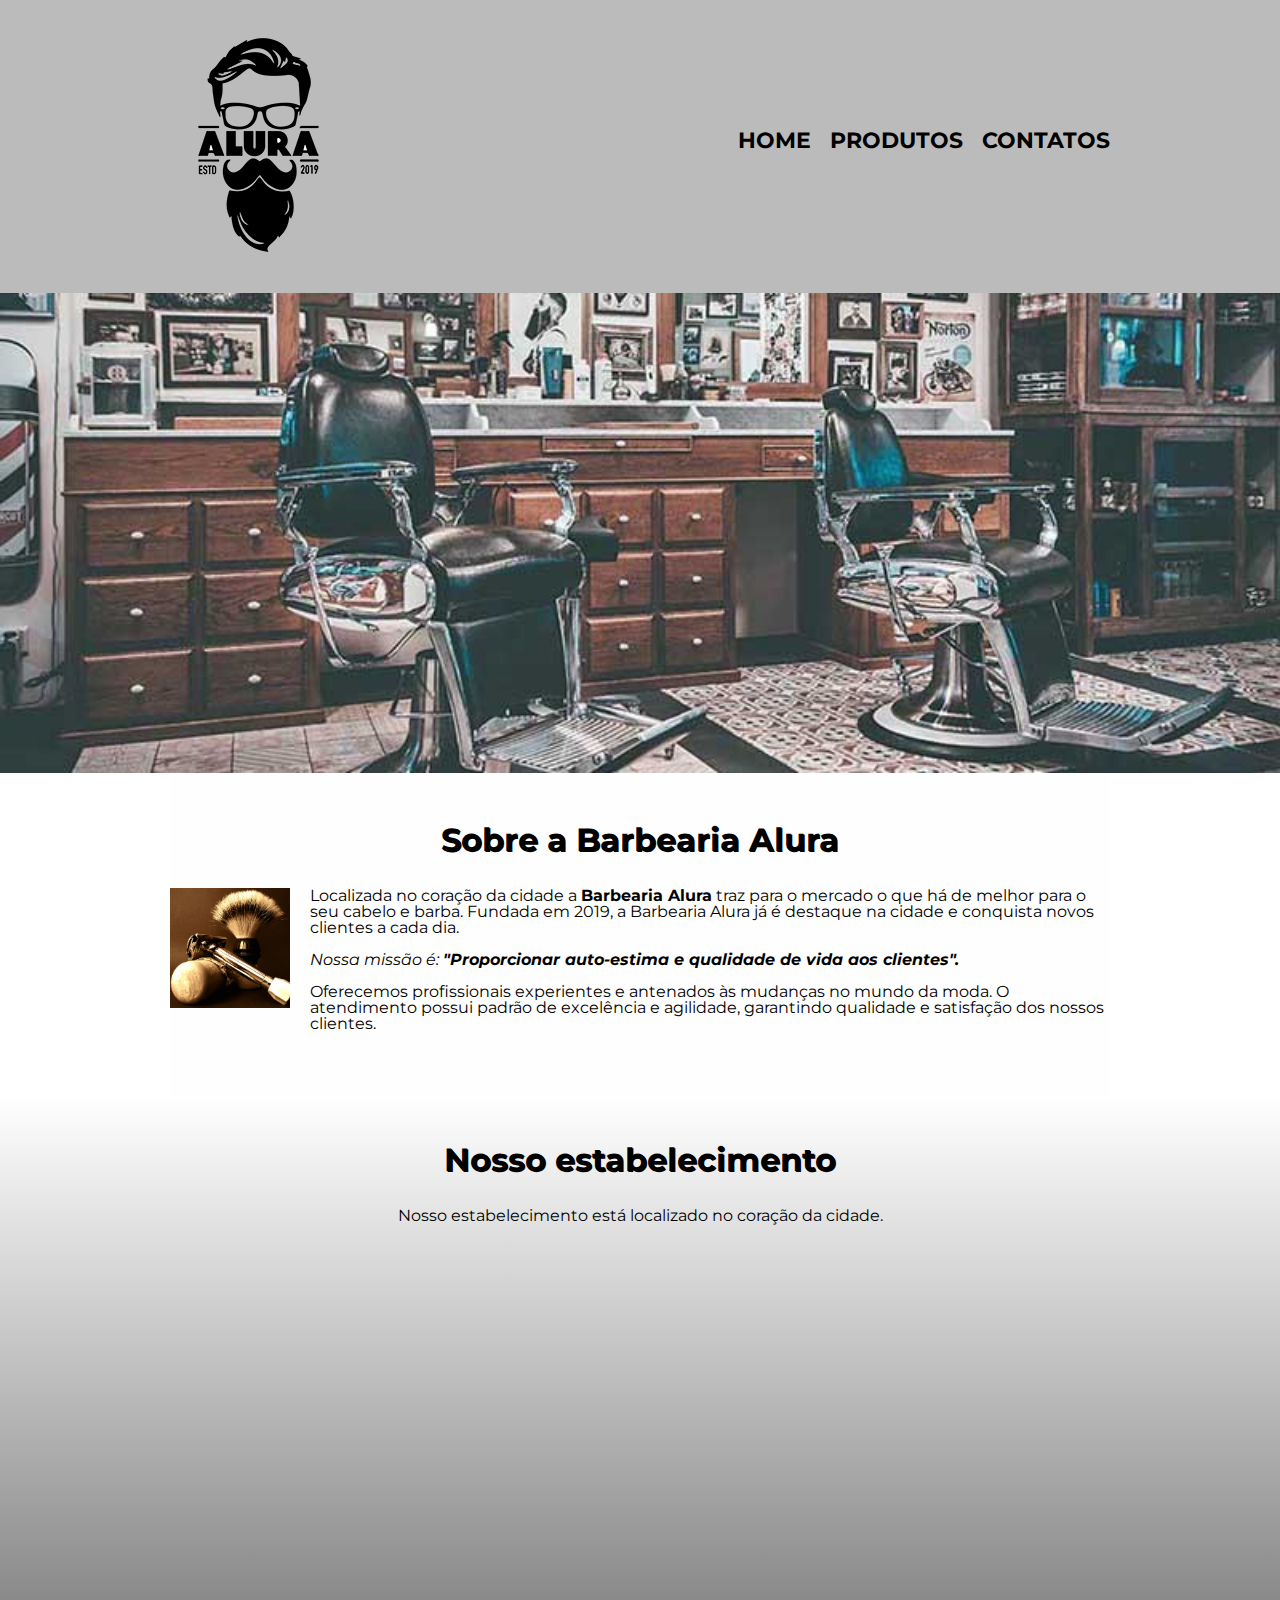
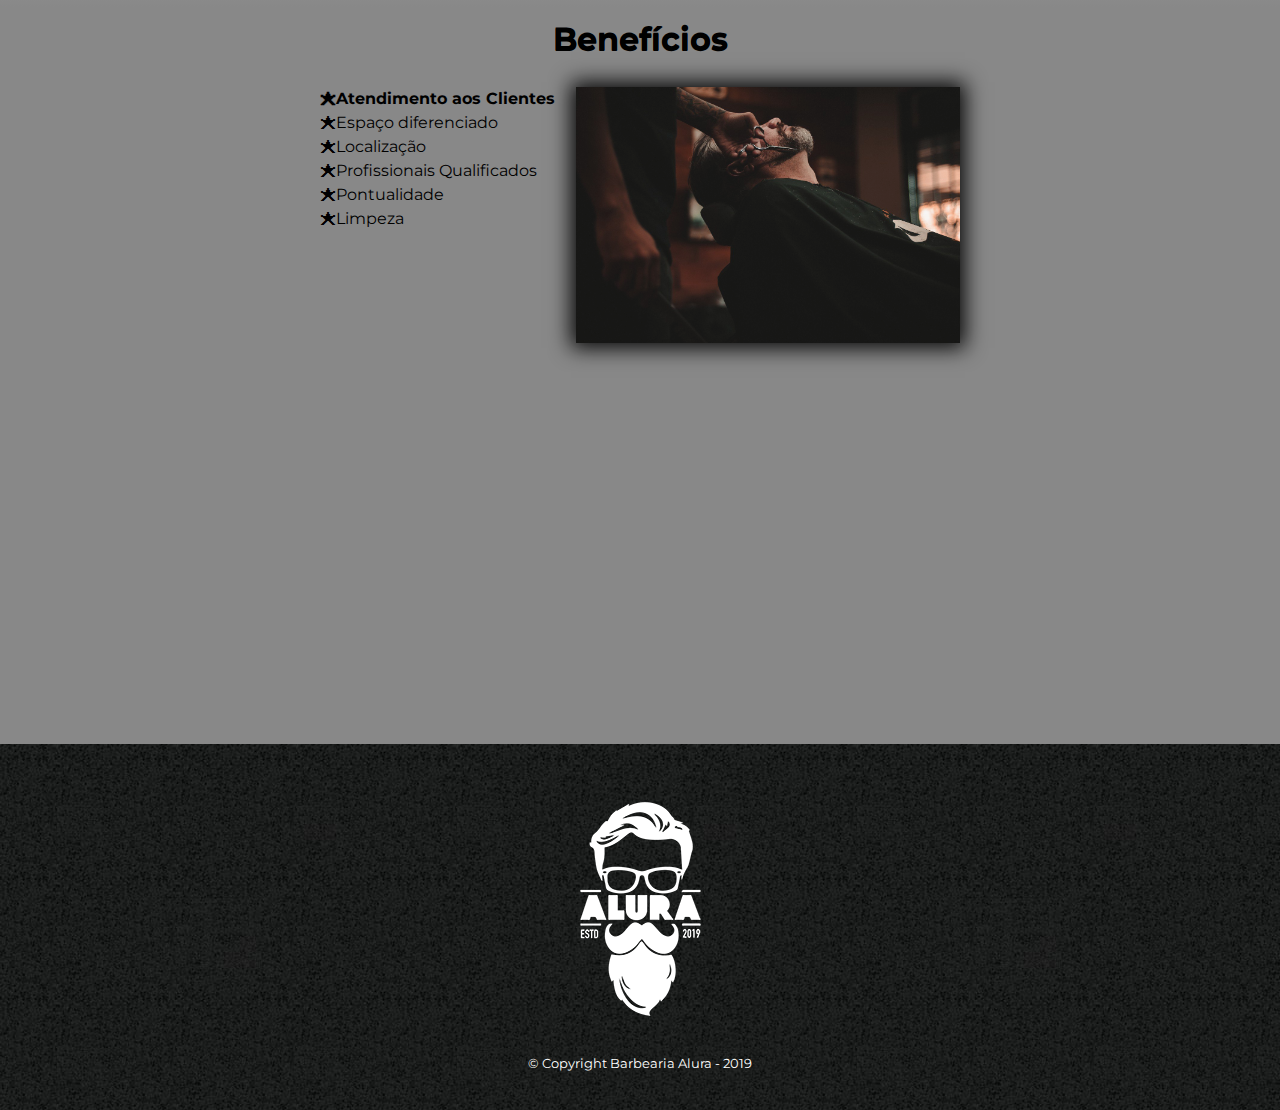
<file: index.html>
<!DOCTYPE html>
<html lang="pt-br">
    <head>
        <meta charset="UTF-8">
        <meta name="viewport" content="width=device-width">
        <title>Barbearia Alura</title>
        <link rel="stylesheet" href="reset.css">
        <link rel="stylesheet" href="style-home.css">
        <link href="https://fonts.googleapis.com/css2?family=Montserrat&display=swap" rel="stylesheet">
    </head>

    <body>
        <!-- cabe -->
        <header>
            <div class="caixa">
                <h1><img src="./produtos/logo.png" alt="Logo da Barbearia Alura"></h1>
                <nav>
                      <ul>
                            <li><a href="index.html">Home</a>
                            <li><a href="produtos.html">Produtos</a>
                            <li><a href="contato.html">Contatos</a>
                      </ul>
                </nav>
            </div>
        </header>
        <!-- declaração de img -->
        <img class="banner" src="banner.jpg">
        <!-- divisões -->
        <main>
            <section class="principal">

                <h2 class="titulo-principal">Sobre a Barbearia Alura</h2>

                <img  class="utensilios" src="produtos/utensilios.jpg" alt="utensilios de um barbeiro">

                <!-- strong = negrito -->
                <p>Localizada no coração da cidade a <strong>Barbearia Alura</strong> traz para o mercado o que há de melhor para o seu cabelo e barba. Fundada em 2019, a Barbearia Alura já é destaque na cidade e conquista novos clientes a cada dia.</p>
            
                <!-- em = itálico -->
                <p><em>Nossa missão é: <strong>"Proporcionar auto-estima e qualidade de vida aos clientes".</strong></em></p>
            
                <p>Oferecemos profissionais experientes e antenados às mudanças no mundo da moda. O atendimento possui padrão de excelência e agilidade, garantindo qualidade e satisfação dos nossos clientes.</p>
            </section>

            <section class="mapa">
                <h3 class="titulo-principal">Nosso estabelecimento</h3>
                <p>Nosso estabelecimento está localizado no coração da cidade.</p>
                <div class="mapa-conteudo">
                    <iframe src="https://www.google.com/maps/embed?pb=!1m18!1m12!1m3!1d8696.31694505435!2d-46.63640309323236!3d-23.59174618351134!2m3!1f0!2f0!3f0!3m2!1i1024!2i768!4f13.1!3m3!1m2!1s0x94ce5a2b2ed7f3a1%3A0xab35da2f5ca62674!2sCaelum%20-%20Escola%20de%20Tecnologia!5e0!3m2!1spt-BR!2sbr!4v1643914241001!5m2!1spt-BR!2sbr" width="100%" height="300" style="border:0;" allowfullscreen="" loading="lazy"></iframe>
                </div>

            </section>

            <section class="beneficios">     
                <h3 class="titulo-principal">Benefícios</h3>
                <!-- listas -->
                <div class="conteudo-beneficios">
                    <ul class="lista-beneficios">
                        <li class="itens">Atendimento aos Clientes
                        <li class="itens">Espaço diferenciado
                        <li class="itens">Localização
                        <li class="itens">Profissionais Qualificados
                        <li class="itens">Pontualidade
                        <li class="itens">Limpeza
                    </ul><img src="beneficios.jpg" class="imagembeneficios">
                </div>

                <div class="video">
                    <iframe width="100%" height="315" src="https://www.youtube.com/embed/wcVVXUV0YUY" title="YouTube video player" frameborder="0" allow="accelerometer; autoplay; clipboard-write; encrypted-media; gyroscope; picture-in-picture" allowfullscreen></iframe>
                </div>
            </section>
            
        </main>  
        <footer>
            <img src="produtos/logo-branco.png" alt="Logo da Barbearia Alura">
            <p class="copyright"> &copy; Copyright Barbearia Alura - 2019</p>
        </footer>
    </body>
</html>
</file>
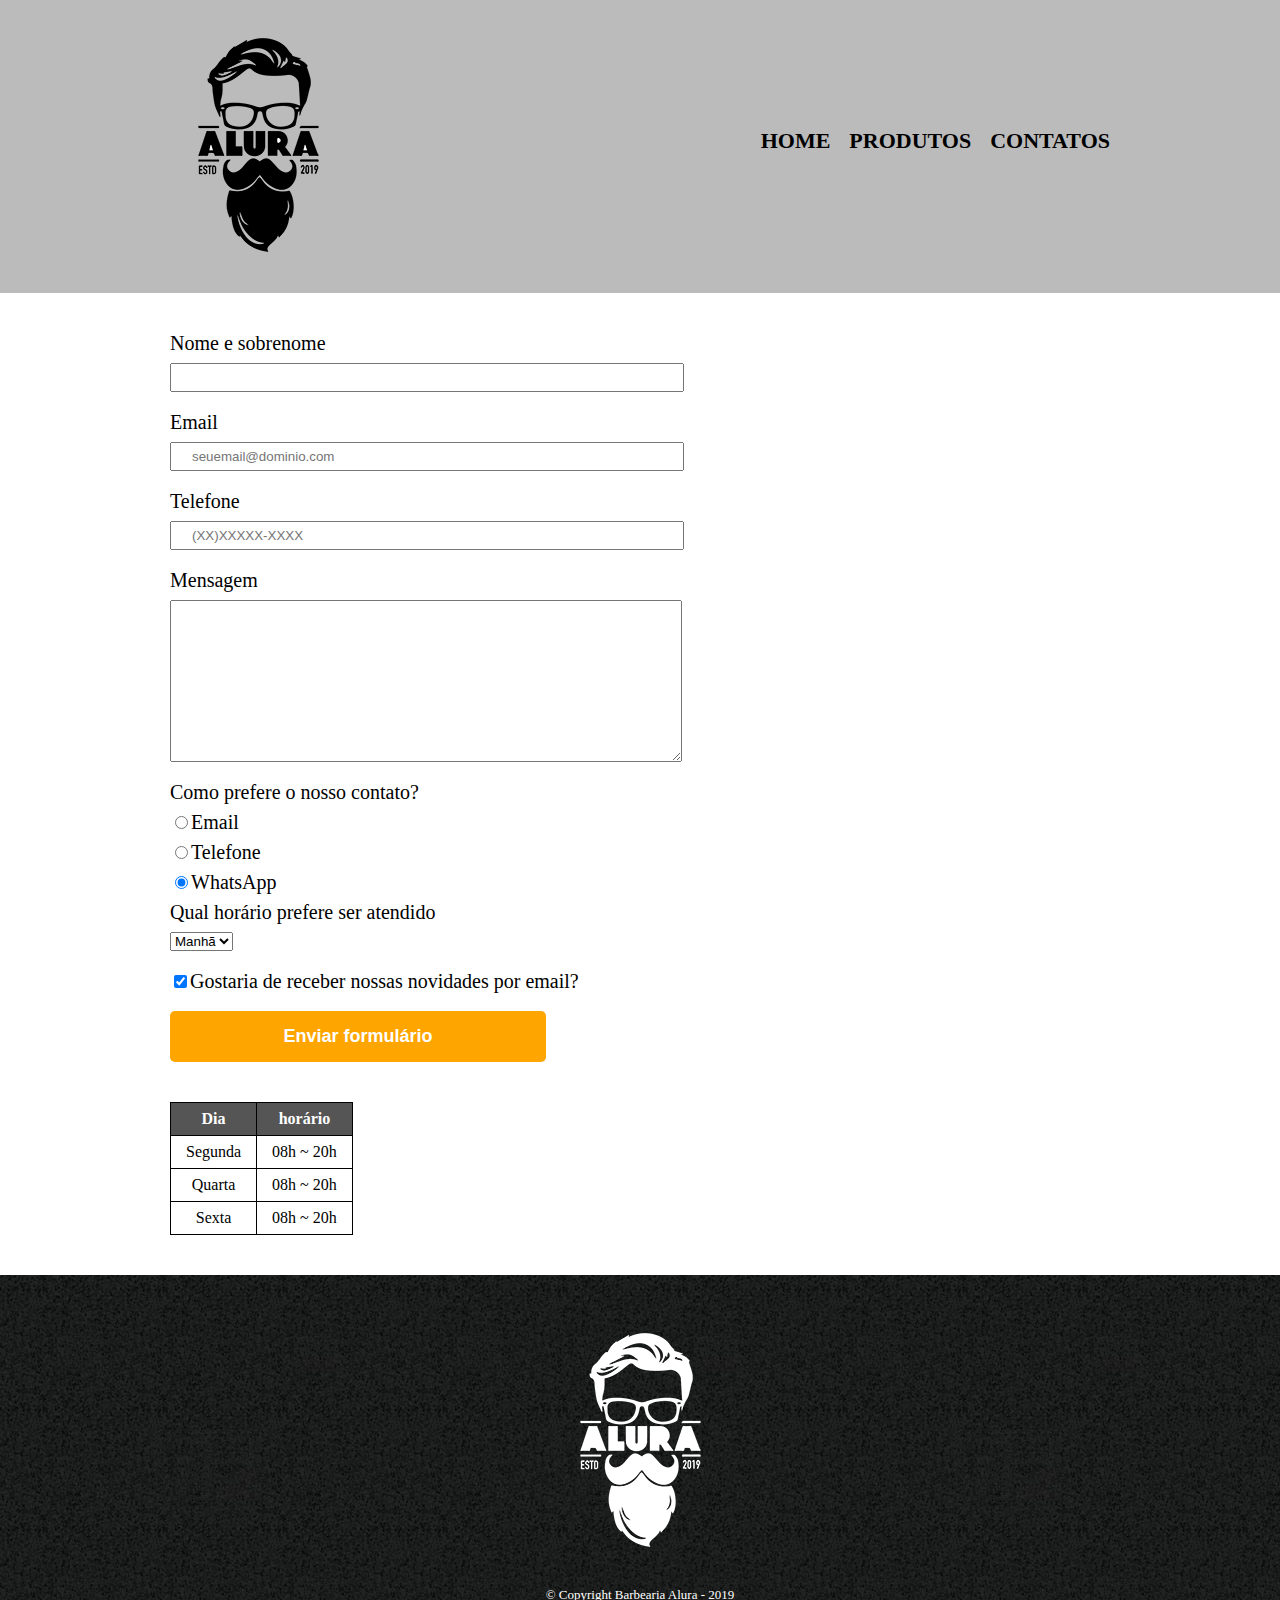
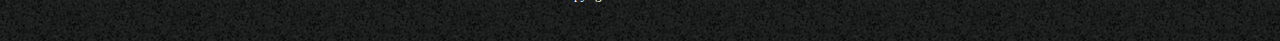
<file: contato.html>
<!DOCTYPE html>
<html lang="pt-br">
      <head>
            <meta charset="UTF-8">
            <title>Contato - Barbearia Alura</title>
            <link rel="stylesheet" href="reset.css">
            <link rel="stylesheet" href="contato.css">

      </head>

      <body>
            <header>
                  <div class="caixa">
                        <h1><img src="./produtos/logo.png" alt="Logo da Barbearia Alura"></h1>
                        <nav>
                              <ul>
                                    <li><a href="index.html">Home</a>
                                    <li><a href="produtos.html">Produtos</a>
                                    <li><a href="contato.html">Contatos</a>
                              </ul>
                        </nav>
                  </div>
            </header>
            <main>
                  <form>
                        <label for="nomesobrenome">Nome e sobrenome</label>
                        <input type="text" id="nomesobrenome" class="input-padrao" required>

                        <label for="email">Email</label>
                        <input type="email" id="email" class="input-padrao" required placeholder="seuemail@dominio.com">

                        <label for="telefone">Telefone</label>
                        <input type="tel" id="telefone" class="input-padrao" required placeholder="(XX)XXXXX-XXXX">

                        <label for="mensagem">Mensagem</label>
                        <textarea cols="70" rows="10" id="mensagem" class="input-padrao" required></textarea>
                        
                        <fieldset>
                              <legend class="text" id="text">Como prefere o nosso contato?</legend>
                              <label for="radio-email"><input type="radio" name="contato" value="email" id="radio-email">Email</label>
                              
                              <label for="radio-telefone"><input type="radio" name="contato" value="telefone" id="radio-telefone">Telefone</label>

                              <label for="radio-whatsapp"><input type="radio" name="contato" value="whatsapp" id="radio-whatsapp" checked>WhatsApp</label>
                              
                        </fieldset>
                        <fieldset>
                              <legend>Qual horário prefere ser atendido</legend>
                              <select>
                                    <option>Manhã</option>
                                    <option>Tarde</option>
                                    <option>Noite</option>
                              </select>
                        </fieldset>
                        
                        <label class="checkbox"><input type="checkbox" checked>Gostaria de receber nossas novidades por email?</label>
                        <input type="submit" value="Enviar formulário" class="enviar">
                  </form>
                  <table>
                        <thead>
                              <tr>
                                    <th colspan="1">Dia</th>
                                    <th>horário</th>
                              </tr>
                        </thead>
                        <tbody>
                              <tr>
                                    <td>Segunda</td>
                                    <td>08h ~ 20h</td>
                              </tr>
                              <tr>
                                    <td>Quarta</td>
                                    <td>08h ~ 20h</td>
                              </tr>
                              <tr>
                                    <td>Sexta</td>
                                    <td>08h ~ 20h</td>
                              </tr>
                        </tbody>
                  </table>
            </main>
            <footer>
                  <img src="produtos/logo-branco.png" alt="Logo da Barbearia Alura">
                  <p class="copyright"> &copy; Copyright Barbearia Alura - 2019</p>
            </footer>
      </body>
</html>
</file>
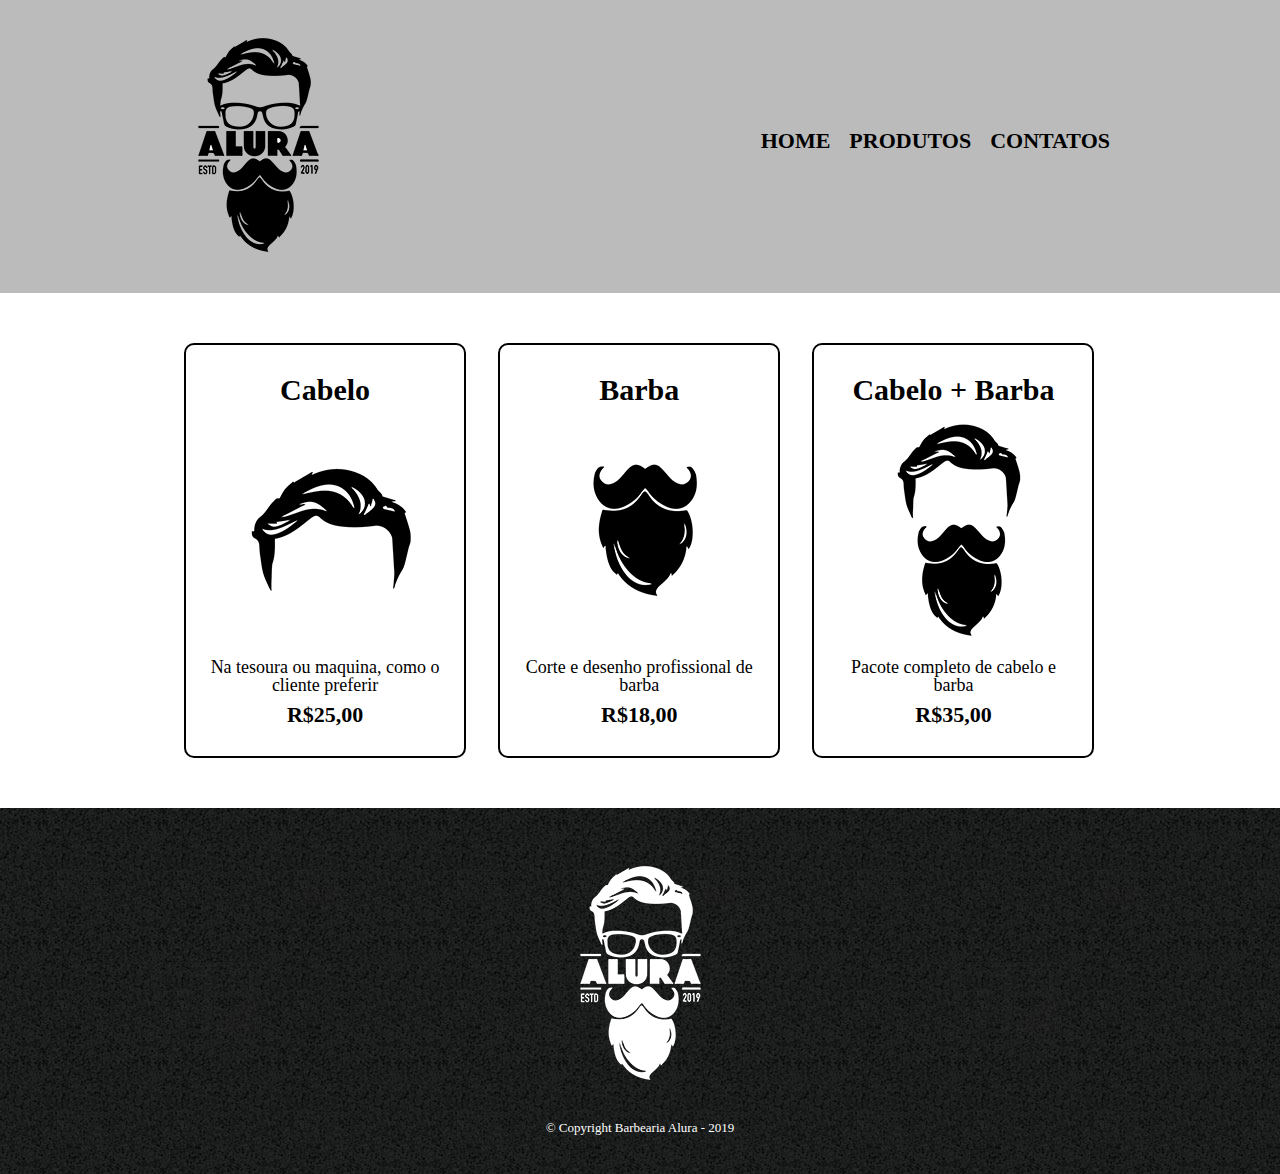
<file: produtos.html>
<!DOCTYPE html>
<html lang="pt-br">
      <head>
            <meta charset="UTF-8">
            <title>Produtos - Barbearia ALura</title>
            <link rel="stylesheet" href="reset.css">
            <link rel="stylesheet" href="style.css">
      </head>

      <body>
            <header>
                  <div class="caixa">
                        <h1><img src="./produtos/logo.png"></h1>
                        <nav>
                              <ul>
                                    <li><a href="index.html">Home</a>
                                    <li><a href="produtos.html">Produtos</a>
                                    <li><a href="contato.html">Contatos</a>
                              </ul>
                        </nav>
                  </div>
            </header>
            <main>
                  <ul class="produtos">
                        <li>
                              <h2>Cabelo</h2>
                              <img src="./produtos/cabelo.jpg">
                              <p class="descricao">Na tesoura ou maquina, como o cliente preferir</p>
                              <p class="preco">R$25,00</p>
                        </li>
                        <li>
                              <h2>Barba</h2>
                              <img src="./produtos/barba.jpg">
                              <p class="descricao">Corte e desenho profissional de barba</p>
                              <p class="preco">R$18,00</p>
                        </li>
                        <li>
                              <h2>Cabelo + Barba</h2>
                              <img src="./produtos/cabelo+barba.jpg">
                              <p class="descricao">Pacote completo de cabelo e barba</p>
                              <p class="preco">R$35,00</p>
                        </li>
                  </ul>
            </main>
            <footer>
                  <img src="produtos/logo-branco.png">
                  <p class="copyright"> &copy; Copyright Barbearia Alura - 2019</p>
            </footer>
      </body>

</html>
</file>
<file: style-home.css>
body {
      font-family: 'Montserrat', sans-serif;
}

header {
	background: #BBBBBB;
	padding: 20px 0;
}

.caixa {
	position: relative;
	width: 940px;
	margin: 0 auto;
}

nav {
	position: absolute;
	top: 110px;
	right: 0;
}

nav li {
	display: inline;
	margin: 0 0 0 15px;
}

nav a {
	text-transform: uppercase;
	color: #000000;
	font-weight: bold;
	font-size: 22px;
	text-decoration: none;
}

nav a:hover {
	color: aqua;
	text-decoration: underline;
}

.produtos {
	width: 940px;
	margin: 0 auto;
	padding: 50px 0;
}

.produtos li {
	display: inline-block;
	text-align: center;
	width: 30%;
	vertical-align: top;
	margin: 0 1.5%;
	padding: 30px 20px;
	box-sizing: border-box;
	border: 2px solid #000000;
	border-radius: 10px;
}

.produtos li:hover {
	border-color: #C78C19;
}

.produtos li:active {
	border-color: #088C19;	
}

.produtos li:hover h2 {
	font-size: 34px;
}

.produtos h2 {
	font-size: 30px;
	font-weight: bold;
}

.produto-descricao {
	font-size: 18px;
}

.produto-preco {
	font-size: 22px;
	font-weight: bold;
	margin-top: 10px;
}

footer {
	text-align: center;
	background: url("./produtos/bg.jpg");
	padding: 40px 0;
}

.copyright {
	color: #FFFFFF;
	font-size: 13px;
	margin: 20px 0 0;
}

main {
}

form {
	margin: 40px 0;
}

form label, form legend {
	display:block;
	font-size: 20px;
	margin: 0 0 10px;
}

.input-padrao {
	display: block;
	margin: 0 0 20px;
	padding: 10px 25px;
	width: 50%;
}

.checkbox {
	margin: 20px 0;
}

.enviar {
	width:40%;
	padding: 15px 0;
	background: orange;
	color: white;
	font-weight: bold;
	font-size: 18px;
	border: none;
	border-radius: 5px;
	transition: 1s all;
	cursor: pointer;
}

.enviar:hover {
	background: darkorange;
	transform: scale(1.2);
}

table {
	margin: 20px 0 40px;
}

thead {
	background: #555555;
	color: white;
	font-weight: bold;
}

td, th {
	border: 1px solid #000000;
	padding: 8px 15px;
}

/* css da home */
.banner {
      width:calc(100% - 0px);
}

.titulo-principal{
      text-align: center;
      font-size: 2em;
      margin-bottom: 1em;
      clear: left;
      font-weight: bold;
      text-shadow: 0.5px 0.5px black;
}

.principal{
      padding: 3em 0;
      background: #FEFEFE;
      width: 940px;
	margin: 0 auto;
}

.principal p {
      margin-bottom: 1em;
}

.principal strong {
      font-weight: bold;
}

.principal em {
      font-style: italic;
}

.utensilios {
      width: 120px;
      float: left;
      margin-right: 20px;
      margin-bottom: 20px;
}

.mapa {
      padding: 3em 0;
      background: linear-gradient(white,#888888);
}

.mapa p {
      margin-bottom: 2em;
      text-align: center;
}
.mapa-conteudo {
      width: 940px;
      margin: 0 auto;
}

.beneficios{
      padding: 1em 0;
      background: #888888;
}

.conteudo-beneficios {
      width: 640px;
      margin: 0 auto;
}

.lista-beneficios {
      width: 40%;
      display: inline-block;
      vertical-align: top;
}

.itens {
      line-height: 1.5;
}

.itens:nth-child(1) {
      font-weight: bold;
}
.itens:before{
      content: "🟊";
}

.imagembeneficios {
      width: 60%;
      opacity: 95%;
      box-shadow: 0px 0px 20px 5px #000000;
      transition: 0.5s all;
}

.imagembeneficios:hover {
      box-shadow: 0px 0px 20px 10px black;
      opacity: 100%;
}

.video {
      width: 560px;
      margin: 2em auto;
}

main > p {
      /* selecionar o primeiro p(paragrafo) da main */
}

img + p {
      /* selecionar o primeiro p depois da imagem */
}

img ~ p {
      /* selecionar todos os p que estão depois da imagem */
}

.principal p:not(#missao){
      /* selecionar todos menos o que tem o id #missao */
}
@media screen and (max-width: 480px) {
      .caixa, .principal, .conteudo-beneficios, .mapa-conteudo, .video{
            width: auto;
      }
      h1 {
            text-align: center;
      }
      nav {
            text-align: center;
            position: static;
      }
      .lista-beneficios, .imagembeneficios {
            width: 100%;
      }

}
</file>
<file: contato.css>
header {
      background: #BBBBBB;        /* pintar o fundo */
      padding: 20px 0;              /* aumentar o tamanho do header pra cima e pra baixa */
}
.caixa {
      position: relative;           /* tirar pra fora */
      width: 940px;                 /* definir o tamanho da div */
      margin: 0 auto;               /* deixar a margem definida automaticamente */

}

nav {
      position: absolute;           /* soltar o item para que possa ser posicionado onde quiser */
      top: 110px;                   /* 110px do top */
      right: 0;                     /* colado na direita */
}

nav li {
      display: inline;              /* deixar lado a lado */
      margin: 0 0 0 15px;           /* espaçamento externo */
}

nav a {
      text-transform: uppercase;    /* deixar maiúsculo */
      color: black;               /* mudar cor da letra  */ 
      font-weight: bold;            /* deixar negrito */
      font-size: 22px;              /* tamanho da fonte */
      text-decoration: none;        /* tirar o sublinhado */
}

nav a:hover {
      color: aqua;
      text-decoration: underline;

}
main{
      width: 940px;
      margin: 0 auto;
}
form{
      margin: 40px 0;
}
form label, form legend {
      display: block;
      font-size: 20px;
      margin-bottom: 10px;
}
.input-padrao {
      display: block;
      margin-bottom: 20px;
      margin-top: 5px;
      padding: 5px 20px;
      width: 50%;
}
.checkbox {
      margin: 20px 0;
}
.enviar {
      width: 40%;
      padding: 15px 0;
      background: orange;
      color: white;
      font-weight: bold;
      font-size: 18px;
      border: none;
      border-radius: 5px;
      transition: 0.25s all;
      cursor: pointer;
}
.enviar:hover{
      background: darkorange;
      transform: scale(1.025);
}
table{
      margin-top: 20px;
      margin-bottom: 40px;
}
thead{
      background: #555555;
      color: white;
      font-weight: bold;
}
td, th{
      border: 1px solid black;
      padding: 8px 15px;
      text-align: center;
}

footer {
      text-align: center;
      background: url("produtos/bg.jpg");
      padding: 40px 0;
}

.copyright {
      color: white;
      font-size: 13px;
      margin-top: 20px;
}
</file>
<file: style.css>
header {
      background: #BBBBBB;        /* pintar o fundo */
      padding: 20px 0;              /* aumentar o tamanho do header pra cima e pra baixa */
}
.caixa {
      position: relative;           /* tirar pra fora */
      width: 940px;                 /* definir o tamanho da div */
      margin: 0 auto;               /* deixar a margem definida automaticamente */

}

nav {
      position: absolute;           /* soltar o item para que possa ser posicionado onde quiser */
      top: 110px;                   /* 110px do top */
      right: 0;                     /* colado na direita */
}

nav li {
      display: inline;              /* deixar lado a lado */
      margin: 0 0 0 15px;           /* espaçamento externo */
}

nav a {
      text-transform: uppercase;    /* deixar maiúsculo */
      color: black;               /* mudar cor da letra  */ 
      font-weight: bold;            /* deixar negrito */
      font-size: 22px;              /* tamanho da fonte */
      text-decoration: none;        /* tirar o sublinhado */
}

nav a:hover {
      color: aqua;
      text-decoration: underline;

}

.produtos{
      width: 940px;
      margin: 0 auto;
      padding: 50px 0;
}

.produtos li {
      display: inline-block;
      text-align: center;
      width: 30%;
      vertical-align: top;
      margin: 0 1.5%;
      padding: 30px 20px;
      box-sizing: border-box;
      border-color: black;
      border-width: 2px;
      border-style: solid;
      border: 2px solid #000000;
      border-radius: 10px;
}

.produtos li:hover {
      border-color: aqua;
}

.produtos li:active {
      border-color: red;
}

.produtos li:hover h2 {
      font-size: 34px;
}

.produtos h2 {
      font-size: 30px;
      font-weight: bold;
}

.descricao {
      font-size: 18px;
}

.preco {
      font-size: 22px;
      font-weight: bold;
      margin-top: 10px;
}

footer {
      text-align: center;
      background: url("produtos/bg.jpg");
      padding: 40px 0;
}

.copyright {
      color: white;
      font-size: 13px;
      margin-top: 20px;
}
</file>
